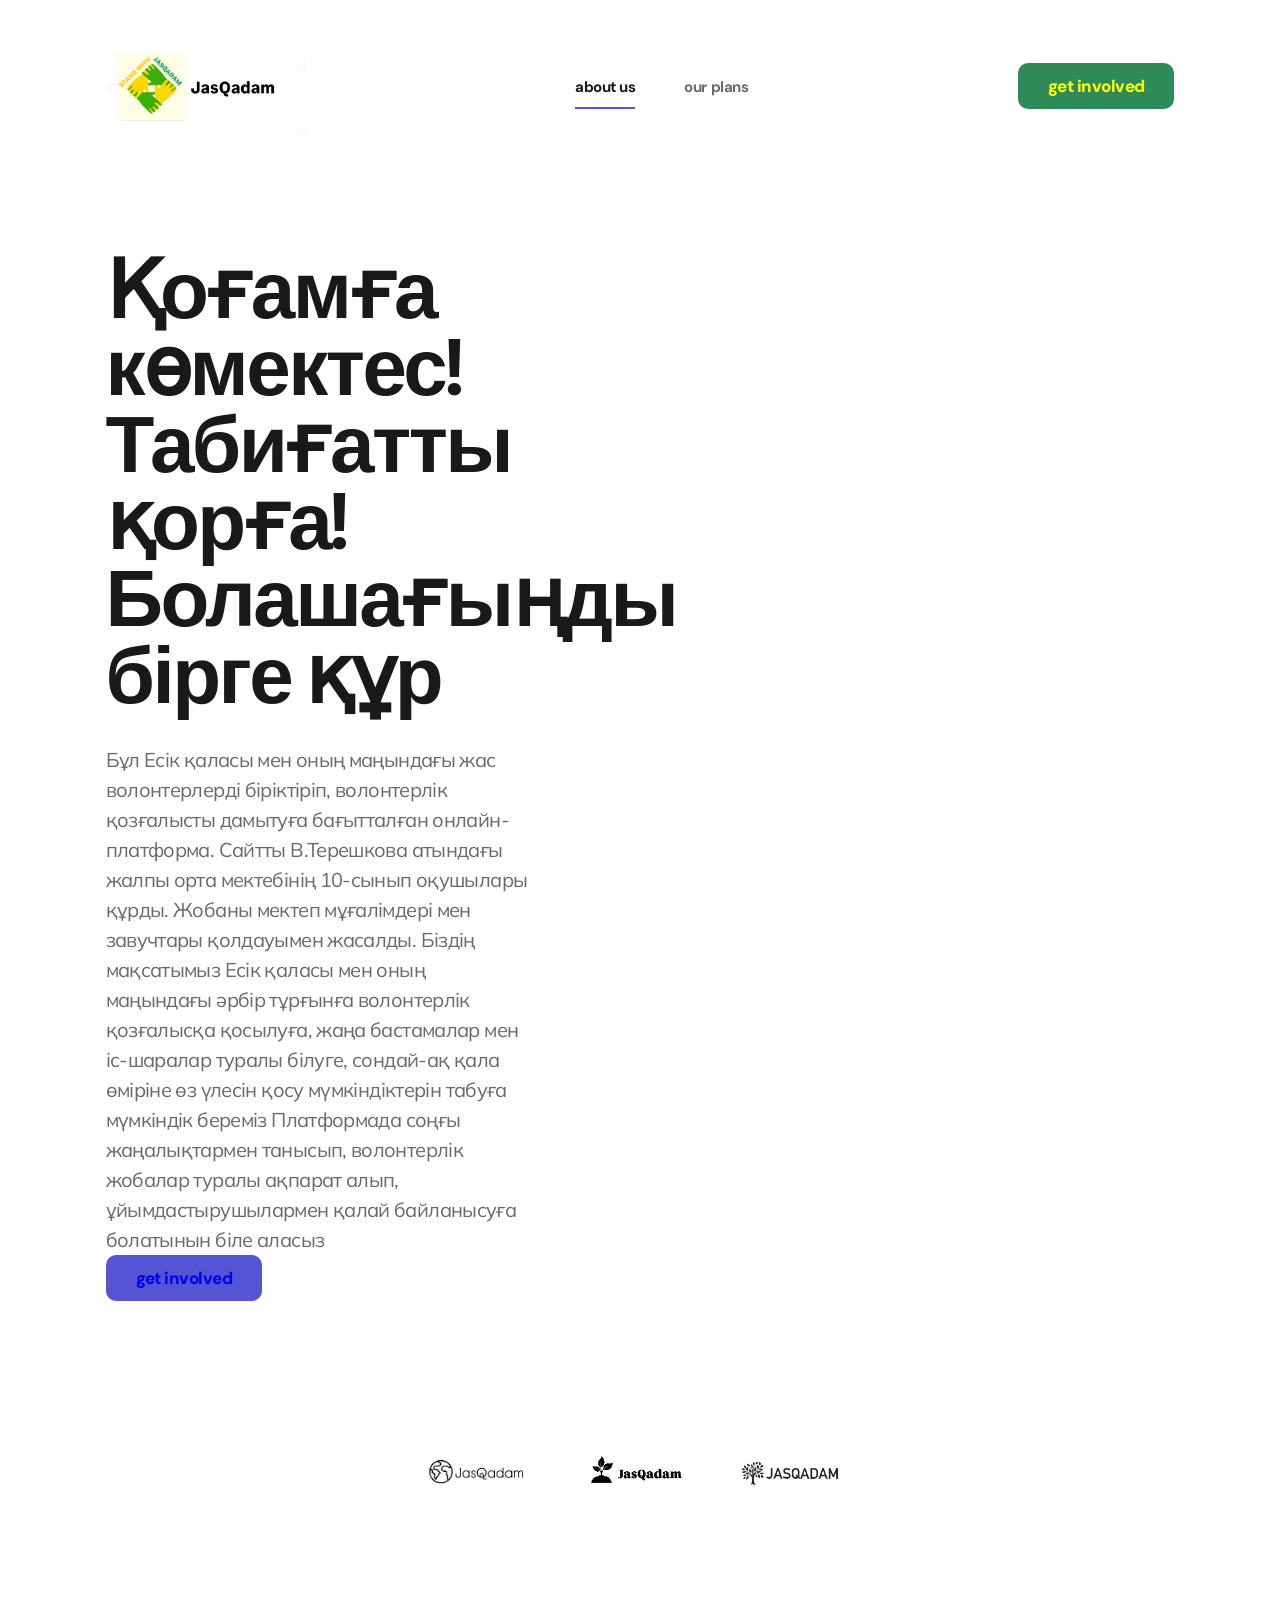
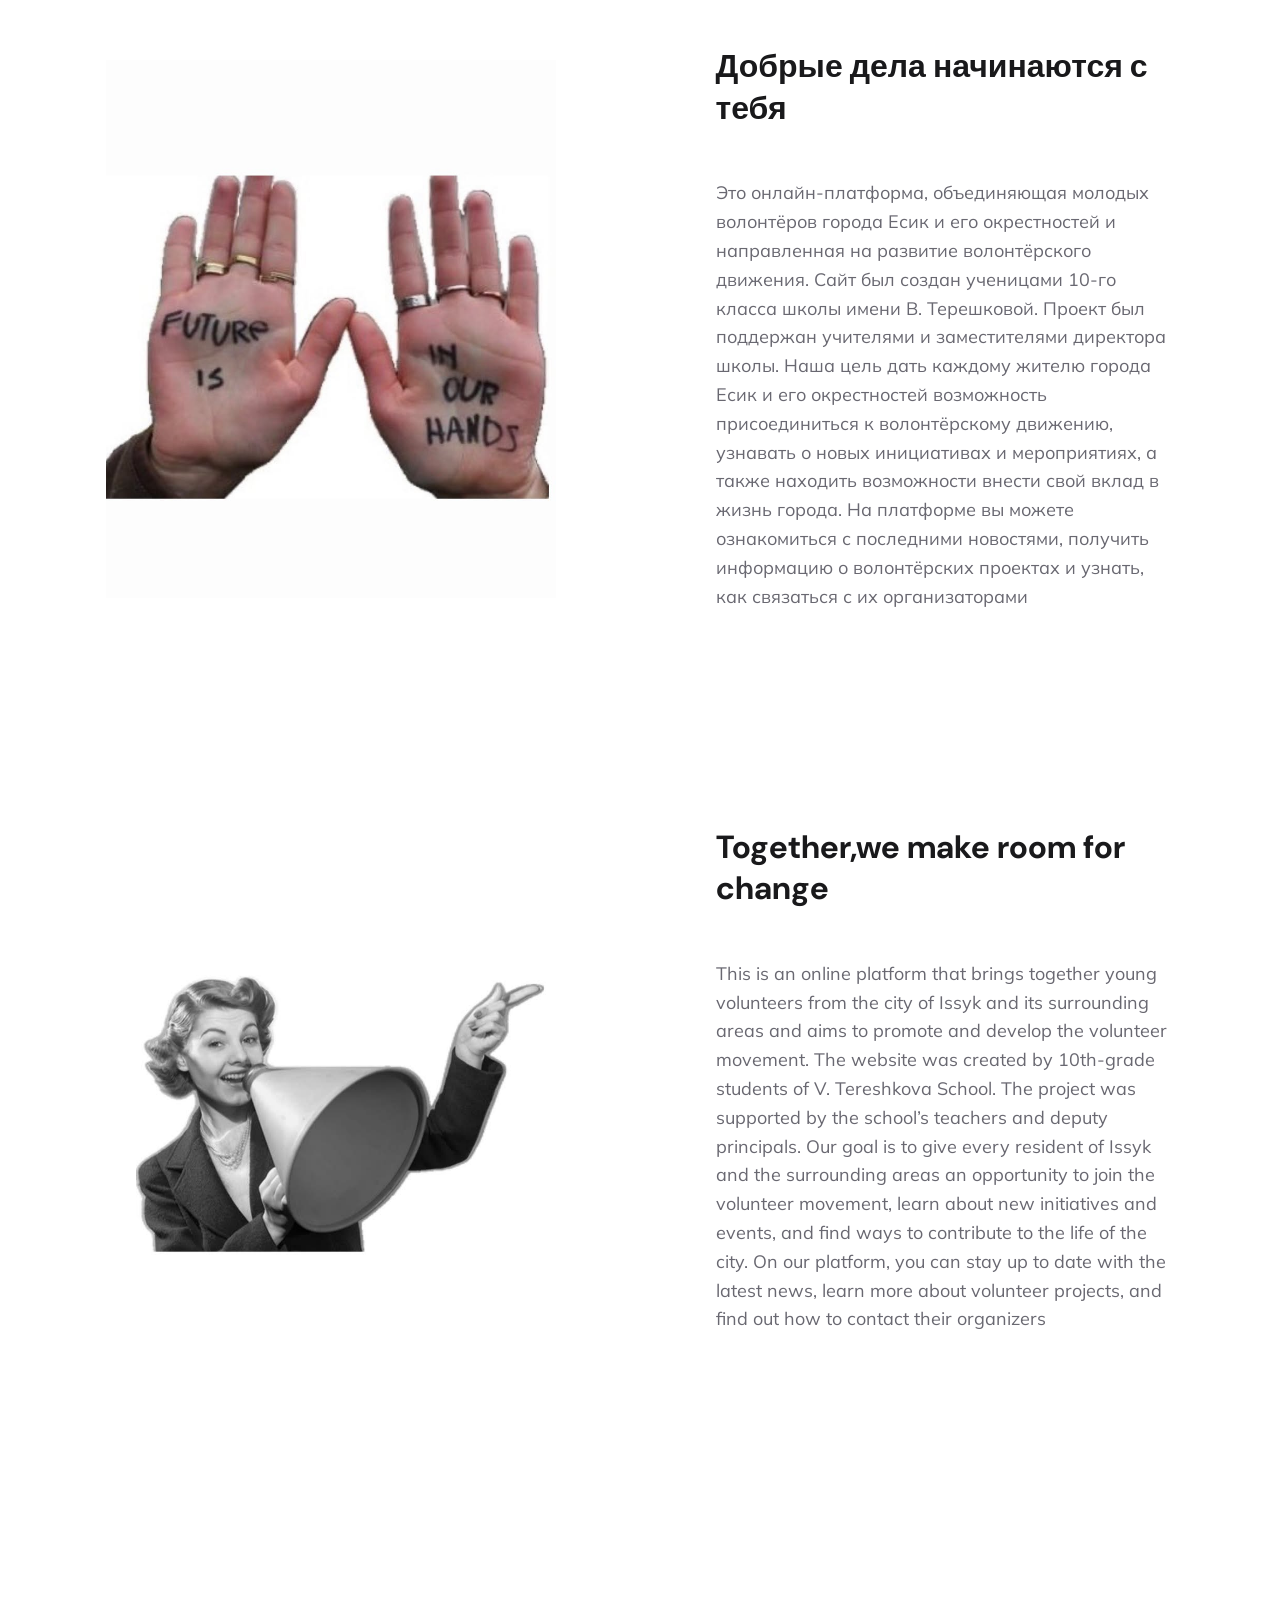
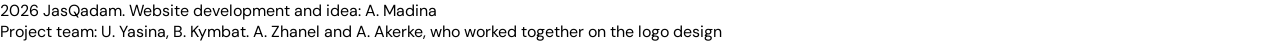
<file: index.html>
<!DOCTYPE html>
<html lang="en">
<head>
    <meta charset="UTF-8">
    <meta name="viewport" content="width=device-width, initial-scale=1.0">
    <title>JasQadam</title>
    <link rel="stylesheet" href="style.css">
    <link rel="shortcut icon" href="jasqadam.jpg" type="image/x-icon">
    <link rel="preconnect" href="https://fonts.googleapis.com">
<link rel="preconnect" href="https://fonts.gstatic.com" crossorigin>
<link href="https://fonts.googleapis.com/css2?family=DM+Sans:ital,opsz,wght@0,9..40,100..1000;1,9..40,100..1000&family=Mulish:ital,wght@0,200..1000;1,200..1000&display=swap" rel="stylesheet">
</head>
<body>
    <header class="jasqadam">
        <div class="jasqadam__container">
            <nav class="jasqadam__nav">
                <img src="jas.jpg" alt="" width="200">
                <ul class="jasqadam__list">
                    <li class="jasqadam__list-item">
                        <a class="jasqadam__list-link active" href="about.html">about us</a>
                    </li>
                    <li class="jasqadam__list-item">
                        <a class="jasqadam__list-link" href="our-plans">our plans</a>
                    </li>
                </ul>
                <a class="jasqadam__button" href="https://wa.me/77086038676">get involved</a>
            </nav>
        </div>
    </header>
    <main>
        <section class="hero">
            <div class="hero__container">
                <div class="hero__content">
                    <div class="hero__text">
                         <h1 class="hero__title">
                            Қоғамға көмектес! Табиғатты қорға! Болашағыңды бірге құр
                         </h1>
                         <p class="hero__desc">
                         Бұл Есік қаласы мен оның маңындағы жас волонтерлерді біріктіріп, волонтерлік қозғалысты дамытуға бағытталған онлайн-платформа. 
Сайтты В.Терешкова атындағы жалпы орта мектебінің 10-сынып оқушылары құрды. Жобаны мектеп мұғалімдері мен завучтары қолдауымен жасалды.
Біздің мақсатымыз Есік қаласы мен оның маңындағы әрбір тұрғынға волонтерлік қозғалысқа қосылуға, жаңа бастамалар мен іс-шаралар туралы білуге, сондай-ақ қала өміріне өз үлесін қосу мүмкіндіктерін табуға мүмкіндік береміз
Платформада соңғы жаңалықтармен танысып, волонтерлік жобалар туралы ақпарат алып, ұйымдастырушылармен қалай байланысуға болатынын біле аласыз
                         </p> 
                    </div>
                    <div class="hero__button">
                     <a href="https://wa.me/77072650708">get involved</a>
                </div>
            </div>
        </section>
        <section class="companies">
        <div class="companies__container">
            <ul class="companies__list">
            <li class="companies__company">
                <img class="companies__company-logo" src="first.jpeg" alt="">
            </li>
            <li class="companies__company">
                <img class="companies__company-logo" src="second.jpeg" alt="">
            </li>
            <li class="companies__company">
                <img class="companies__company-logo" src="third.jpeg" alt="">
            </li>
            </ul>
        </div>
        </section>
        <section class="features" id="our-plans">
            <div class="features__container">
             <div class="feature">
                <img class="feature__image" src="images/feature.jpeg" alt="">
                <div class="feature__content">
                    <h3 class="feature__title">
                        Добрые дела начинаются с тебя
                    </h3>
                    <p class="feature__desc">
                    Это онлайн-платформа, объединяющая молодых волонтёров города Есик и его окрестностей и направленная на развитие волонтёрского движения.
Сайт был создан ученицами 10-го класса школы имени В. Терешковой. Проект был поддержан учителями и заместителями директора школы.
Наша цель дать каждому жителю города Есик и его окрестностей возможность присоединиться к волонтёрскому движению, узнавать о новых инициативах и мероприятиях, а также находить возможности внести свой вклад в жизнь города.
На платформе вы можете ознакомиться с последними новостями, получить информацию о волонтёрских проектах и узнать, как связаться с их организаторами
                    </p>
                </div>
             </div>
             <div class="feature">
                <img class="feature__image" src="girl.jpeg" alt="">
                <div class="feature__content">
                    <h3 class="feature__title">
                        Together,we make room for change
                    </h3>
                    <p class="feature__desc">
                    This is an online platform that brings together young volunteers from the city of Issyk and its surrounding areas and aims to promote and develop the volunteer movement.
The website was created by 10th-grade students of V. Tereshkova School. The project was supported by the school’s teachers and deputy principals.
Our goal is to give every resident of Issyk and the surrounding areas an opportunity to join the volunteer movement, learn about new initiatives and events, and find ways to contribute to the life of the city.
On our platform, you can stay up to date with the latest news, learn more about volunteer projects, and find out how to contact their organizers
                    </p>
                </div>
             </div>
            </div>
        </section>
    </main>
    <footer>
        <div class="footer__content">
        <p> 2026 JasQadam. Website development and idea: A. Madina</p>
        <p>Project team: U. Yasina, B. Kymbat. A. Zhanel and A. Akerke, who worked together on the logo design</p>
        </div>
    </footer>
</body>
</html>
</file>
<file: style.css>
:root {
    --dark: #19191b;
    --gray: #696871;
    --purple: #5454d5; 
    --green: #2e8b57; 
    --white: #ffffff;
}

* {
     margin: 0;
     padding: 0;
     box-sizing: border-box;
} 

body {
     font-family: "DM Sans", sans-serif;
}

.jasqadam {
    position: fixed;
    width: 100%;
    background: white;
    z-index: 999;
    top: 0%;
    padding-block: 30px;
}

[class*="__container"] {
    max-width: 1069px;
    margin-inline: auto;
}

.jasqadam__nav {
    display: flex;
    justify-content: space-between;
    align-items: center;
}

.jasqadam__list {
   display: flex;
    gap: 49px;
}

ul {
    list-style: none;
}

.jasqadam__list-link {
     font-weight: 700; 
     font-size: 15px;
     letter-spacing: -0.47px;
     color: var(--gray);
     transition: color 0.3s;
}

.jasqadam__list-link.active {
    color: var(--dark);
    border-bottom: 2px solid var(--purple);
    padding-bottom: 10px;
}

.jasqadam__list-link:hover {
    color: var(--dark);
}


a {
    text-decoration: none;
}

.jasqadam__button, .hero__button {
    display: inline-block;
    font-weight: 800;
    font-size: 17px;
    letter-spacing: -0.53px;
    color: yellow;
    padding: 12px 30px;
    border-radius: 10px;
    transition: 0.3s;
}

.jasqadam__button {
background: var(--green);
}

.jasqadam__button:hover, .hero__button:hover {
    opacity: 90;
}

main {
    margin-top: 141px;
}

.hero {
    padding-top: 20px;
    padding-bottom: 30px;
}

.hero__container {
position: relative;
}

.hero__content {
    max-width: 423px;
    padding-block: 92px;
}
.hero__image {
    position: absolute;
    top: 50px;
    right: -75px;
}

.hero__title {
    font-weight: 700;
    font-size: 80px;
    letter-spacing: -2.5px;
    line-height: 77px;
    color: var(--dark);
}

.hero__desc {
    font-family: "Mulish", sans-serif;
    font-size: 20px;
    letter-spacing: -.63px;
    line-height: 30px;
    color: var(--gray);
    margin-top: 30px;
}

.hero__buttons {
    margin-top: 50px;
    display: flex;
    gap: 40px;

}

.hero__button {
    background: var(--purple);
}

.companies {
    padding-block: 30px;

}

.companies__list {
    display: flex;
    justify-content: center;
    align-items: center;
    gap: 40px;
    list-style: none;
    padding: 0;
    margin: 0;
}

.companies__company-logo {
    width: 120px;
    height: auto;
    object-fit: contain;
}

.features {
    padding-block: 120px;
}

.features__container {
    display: flex;
    flex-direction: column;
    gap: 69px;
}

.feature {
    display: flex;
    align-items: center;
    justify-content: space-between;
}

.feature__content {
    display: flex;
    flex-direction: column;
    gap: 30px;
    max-width: 459px;
}

.feature__title {
    font-size: 32px;
    font-weight: 700;
    line-height: 1.3;
    margin-bottom: 20px;
    color: var(--dark);
}

.feature__desc {
    font-family: "Mulish";
    font-size: 18px;
    line-height: 1.6;
    color: var(--gray);
}

.feature__image {
    width: 450px;
    height: auto;
    object-fit: contain;
}

.feature__link:hover {
    text-decoration: underline;
}
</file>
